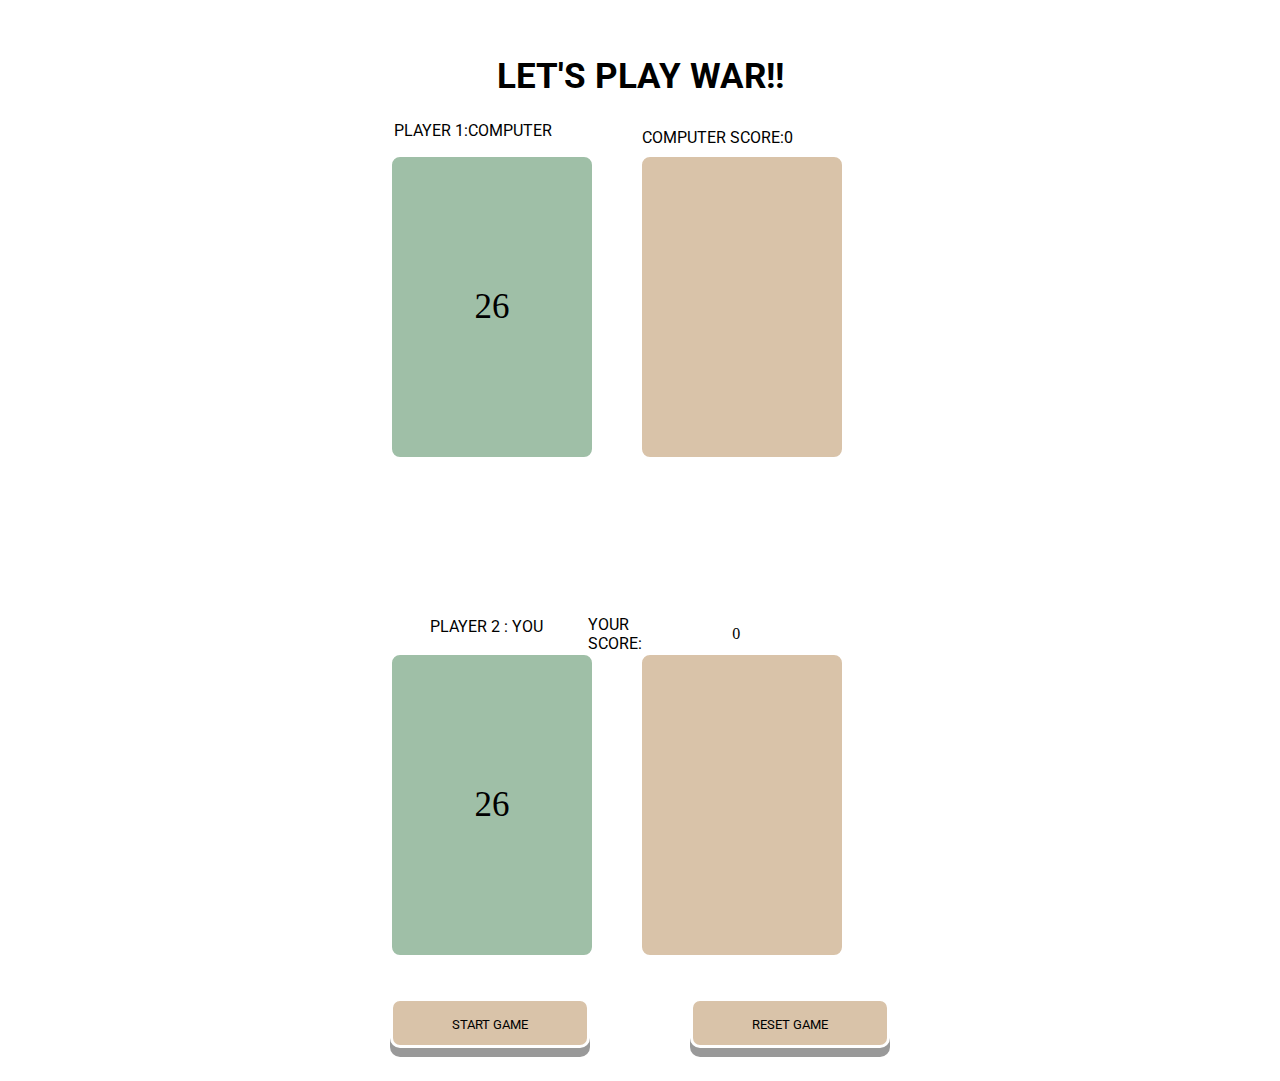
<file: Newindex.html>
<!DOCTYPE html>
<html lang="en">
<head>
    <meta charset="UTF-8">
    <meta http-equiv="X-UA-Compatible" content="IE=edge">
    <meta name="viewport" content="width=device-width, initial-scale=1.0">
    <title>Document</title>
    
    <!-- <link href="https://fonts.googleapis.com/css2?family=Montserrat&family=Montserrat+Alternates:wght@500&display=swap" rel="stylesheet"> -->
    <link href="https://fonts.googleapis.com/css2?family=Montserrat&family=Montserrat+Alternates:wght@500&family=Roboto:wght@100;700&display=swap" rel="stylesheet">
    <link href="https://fonts.googleapis.com/css2?family=Montserrat&family=Montserrat+Alternates:wght@500&family=Roboto&display=swap" rel="stylesheet">
    
    <link rel="stylesheet" href="newstyles.css"/>   
    
 
</head>
<body>
    <div class ="page-container">
        <div class ="header-container">
            <h1 class="header">LET'S PLAY WAR!!</h1>  
        </div>   
    
    </div>  



    <div id="container">
        <!-- <div class="computer-info"></div> -->
        <div class="computer-player">Player 1:COMPUTER</div>
        <div class="score">COMPUTER SCORE:
            <div class ="computer-score">0</div>
        </div>
    </div>
   
    <div class ="player1"> 
        <div class="player1-deck deck">26</div>
        <div class="player1-card-pile pile"></div>
        <div class ="player-one-card-value card-value"></div>
    </div>
   
   


    <div class ="text-container">
        <div class="text"></div>
        <div class ="winner-one-text hide-round"><strong>Player 1 Wins This Round<br><br><span class="go-again">Both Players Discard Again!</span></strong></div>
        <div class="winner-two-text hide-round"><strong>Player 2 Wins This Round<br><br><span class="go-again">Both Players Discard Again!</span></strong></div>
        <div class= "draw-text hide-round"><strong>It's A Draw!<br><span class="go-again">Both Players Discard Again!</span></strong></div>
        <div class ="declare-game-winner1 hide"> PLAYER 1 WINS THE GAME!!</div>
        <div class ="declare-game-winner2 hide"> PLAYER 2 WINS THE GAME!!<br></div>
        
    </div>


    <div class = "player-two-info">
        <div class="person">Player 2 : YOU </div>
        <div class="score1">YOUR SCORE: </div>
        <div class ="player2-score">0</div>
    </div>

    <div class="player2">
        <div class="player2-deck deck">26</div>
        <div class="player2-card-pile pile"></div>
        <div class ="player-two-card-value card-value"></div>
    </div>

    <div class="button">
        <button class="start-button">START GAME</button>
        <button class="restart"> RESET GAME</button>
        
    </div>




    <script src="warfinal.js"></script>
</body>

</html>
</file>
<file: newstyles.css>
/* colors:  mint green: #B8D9C6
            sage green: #9FBFA7 
            darker green:#81A684
            darker tan: #D9C3A9
            ligther tan: #F2E2CE */


            body {  
  
                display:flex;
                flex-direction: column;
                justify-content: center;
                padding-top: 25px;
                align-items: center;
                background-image: url("https://i.imgur.com/SD9f3Se.jpg");
                background-repeat: no-repeat;
                background-size: cover;
               
              
                
                
            }
            
            
            
            
            .page-container{
                margin: 0 auto;
              
            }
            
            #container{
            display: flex;
            width: 500px;
            flex-direction: row;
            align-items: center;
            /* height: 85vh; */
            justify-content: space-between;
            
            }
            
            /* .player1{
                display: flex;
                height: 600px;
                width: 500px;
                justify-content: space-between;
            
            } */
            
            .computer-player{
                width: 200px;
                /* text-align: center; */
                margin-bottom: 15px;
                text-transform: uppercase;
            
                
            
            }
            
            /* .pile is the parent container for player2 cards that are flipped over. We can style .pile and it will affect how the cards look  */
            .pile{                 
                display:flex;  
                height:100%;
                width: 40%;
                border: 2px solid white;
                background-color: #D9C3A9;
                border-radius: 10px;
                align-items: center;
                justify-content: center ;
                font-size: 50px;
            }
            
            .computer-info,
            .player-two-info{
                display:flex;
                flex-direction: row;
                width: 300px;
                justify-content: space-between;
                padding-top: 10px;
            
            
            }
            

            .player-two-info{
                display: flex;
            flex-direction: row;
            align-items: center;
            width: 500px;
            /* height: 85vh; */
            justify-content: space-between;


            }
            .score,
            .score1{
                display:flex;
                flex-direction: row;
                /* width: 500px; */
                /* text-align:center; */
                font-family: 'Roboto', sans-serif;
            
               
            }

            .score1{
                width: 60%;
            }
            
            .score{
               height: 100%;
                width: 500px;
            }
            
            .score1{
                /* margin-right: 40px; */
            }
            
            /* .card-value{
                display: none;
            } */
            
            .player2,
            .player1{
                display: flex;
                height: 300px;
                width: 500px;
                justify-content: space-between;
            }
            
            .computer-player,
            .person{
            width:100%;
            margin-bottom: 15px;
            text-transform: uppercase;
            font-family: 'Roboto', sans-serif;
            
            
            }

            .player2-score{
                display:flex;
                flex-direction: row;
                margin-left: 50px;
                width: 500px;
                justify-content: space-between;
            }
            
            .computer-player{
                margin-left: 4px;
            }
            
            .person{
                margin-left: 40px;
            }
            
            
            /* .player2-card-pile.pile {
                display: none;
            } */
            
            
            .button{
                display:flex;
                height: 100px;
                width: 500px;
                justify-content: center;
                align-items: center;
                justify-content: space-between;
                margin-top: 20px;
            }
            
            .restart,
            .start-button {
                font-family:'Roboto', sans-serif;
                height: 50%;
                width: 40%;
                padding: 1rem;
                background-color: #D9C3A9;
                border: 3px solid white;
                /* border: none; */
                border-radius: 10px;
                box-shadow: 0 9px #999;
                
            }
                
             
             
            
            .start-button:hover{background-color: #D99CB2}
            .restart:hover {background-color: #D99CB2}
            
            .start-button:active {
              background-color:#D99CB2;
              box-shadow: 0 5px #8C3565;
              transform: translateY(4px);
            }
            
            
            .restart:active {
                background-color: #D99CB2;
                box-shadow: 0 5px #8C3565;
                transform: translateY(4px);
              }
              
              
            
            .deck {
                height:100%;
                width: 40%;
                border: 2px solid white;
                display: flex;
                justify-content: center;
                align-items: center;
                font-size: 35px;
                border-radius: 10px;
                background: #9FBFA7;
                /* background-image: linear-gradient(to right, lightblue, blue); */
            }
            
            .player2-deck {
                /* grid-column: span 2; 
                grid-row: span 3; */
                width: 40%;
                height: 100%
            }
            
            .text-container{
                display: flex;
                justify-content: center;
                align-items: center;
                width: 500px;
                height: 150px;
             
            }
            
            .declare-game-winner1, .declare-game-winner2{
                font-family:'Roboto', sans-serif;
                width: 500px;
                height: 50%;
                font-size: 40px;
                text-align: center;
                text-transform: uppercase;
                color:black;
                align-items: center;
                justify-content: space-between;
            
            
            }
            
            
            .winner-one-text, .winner-two-text, .draw-text{
                font-family:'Roboto', sans-serif;
                width: 500px;
                height: 50%;
                font-size: 25px;
                text-align: center;
                text-transform: uppercase;
                color: black;
                align-items: center;
                justify-content: space-between;
            
            }
            
            /* .winner-two-text{
                width: 500px;
                height: 50%;
                font-size: 25px;
                text-align: center;
                text-transform: uppercase;
                color: purple;
                align-items: center;
                justify-content: space-between;
            } */
            
            
            
            .go-again{
                color: black;
            }
            
            
            .header-container{
             /* height: 300px;  */
             width: 500px;   
            display: flex;
            flex-direction: column;
            /* height: 100vh; */
            justify-content: space-between;
            align-items: center;
            }
            
            .header{
                font-family: 'Roboto', sans-serif;
                width: 500px;
                text-align: center;
                font-size: 35px;
                color: black;
                /* background: -webkit-radial-gradient(pink, purple);
              -webkit-background-clip: text;
              -webkit-text-fill-color: transparent; */
            }
            
            
            .hide{
                display: none;
            }
            
            .hide-round{
                display:none;
            }
            
            .text {
                grid-column: span 2;
                justify-content:space-between;
                align-items: center;
                
            
            }
</file>
